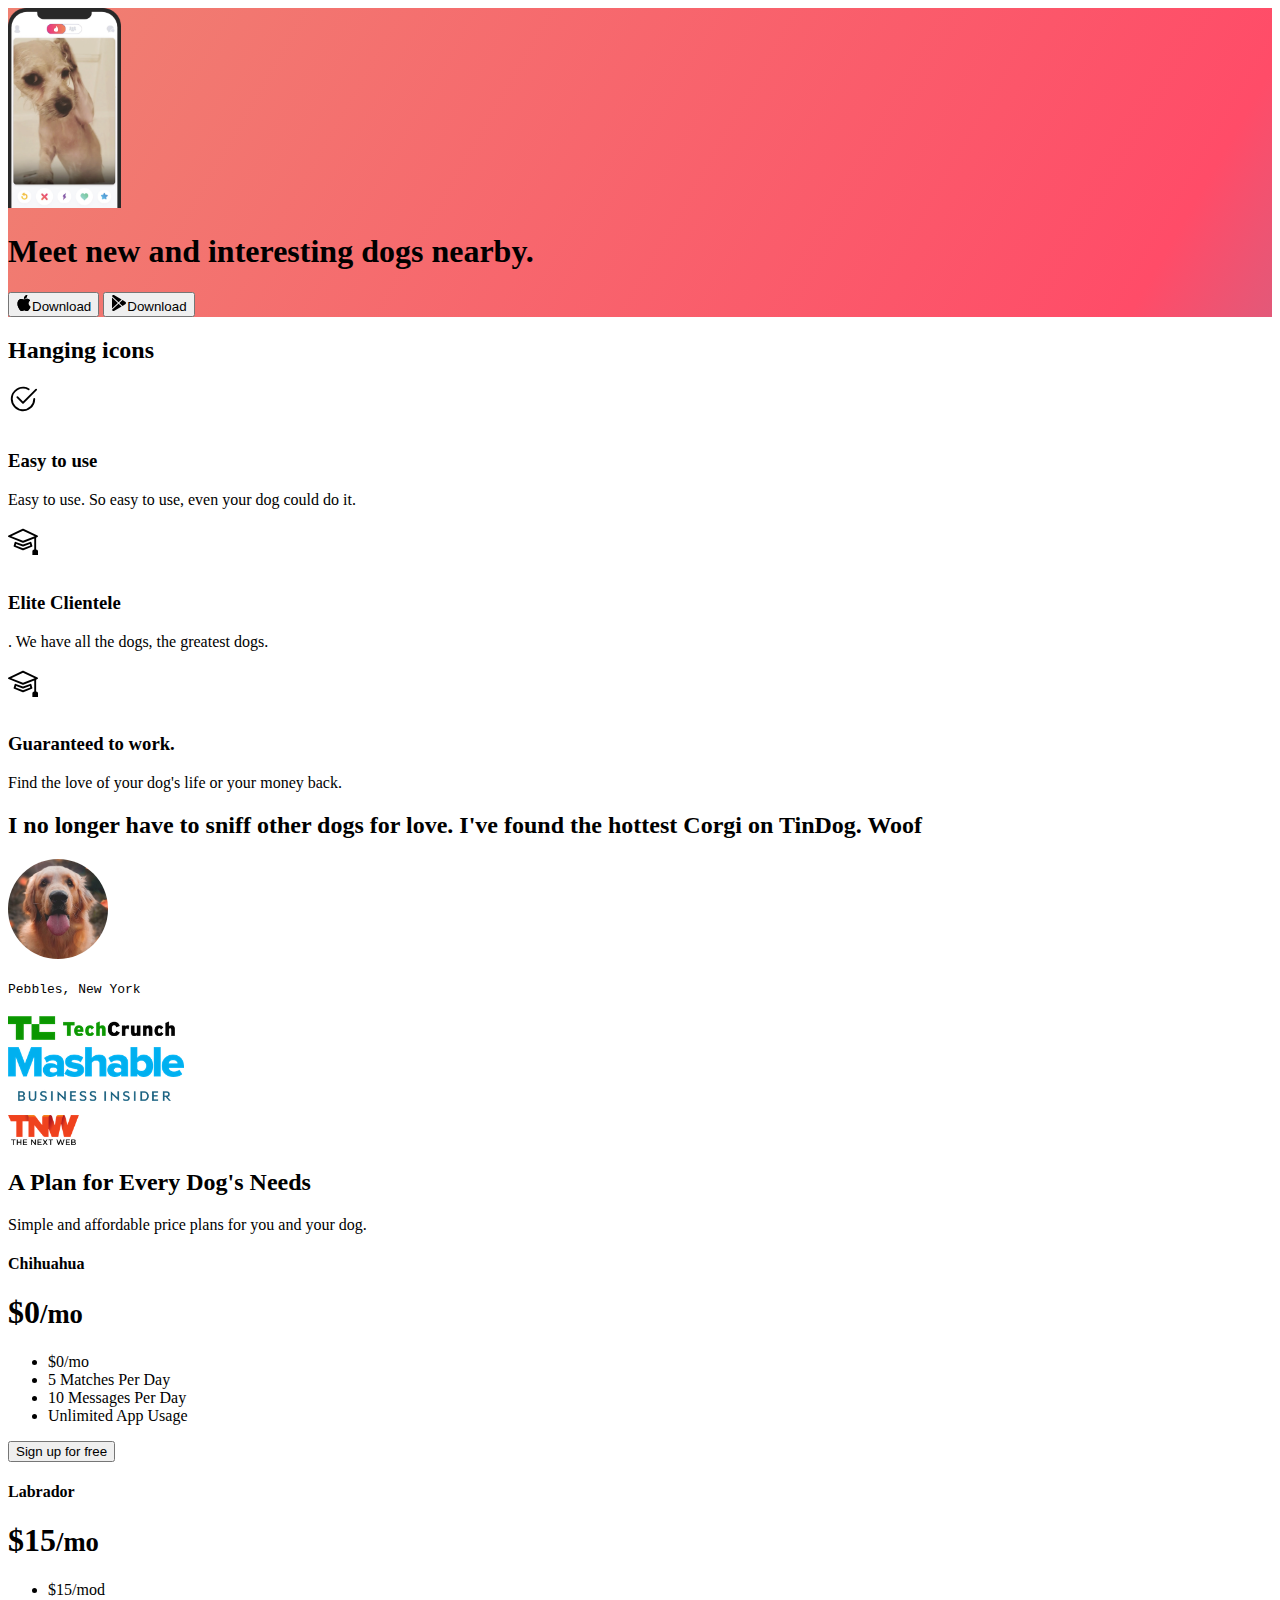
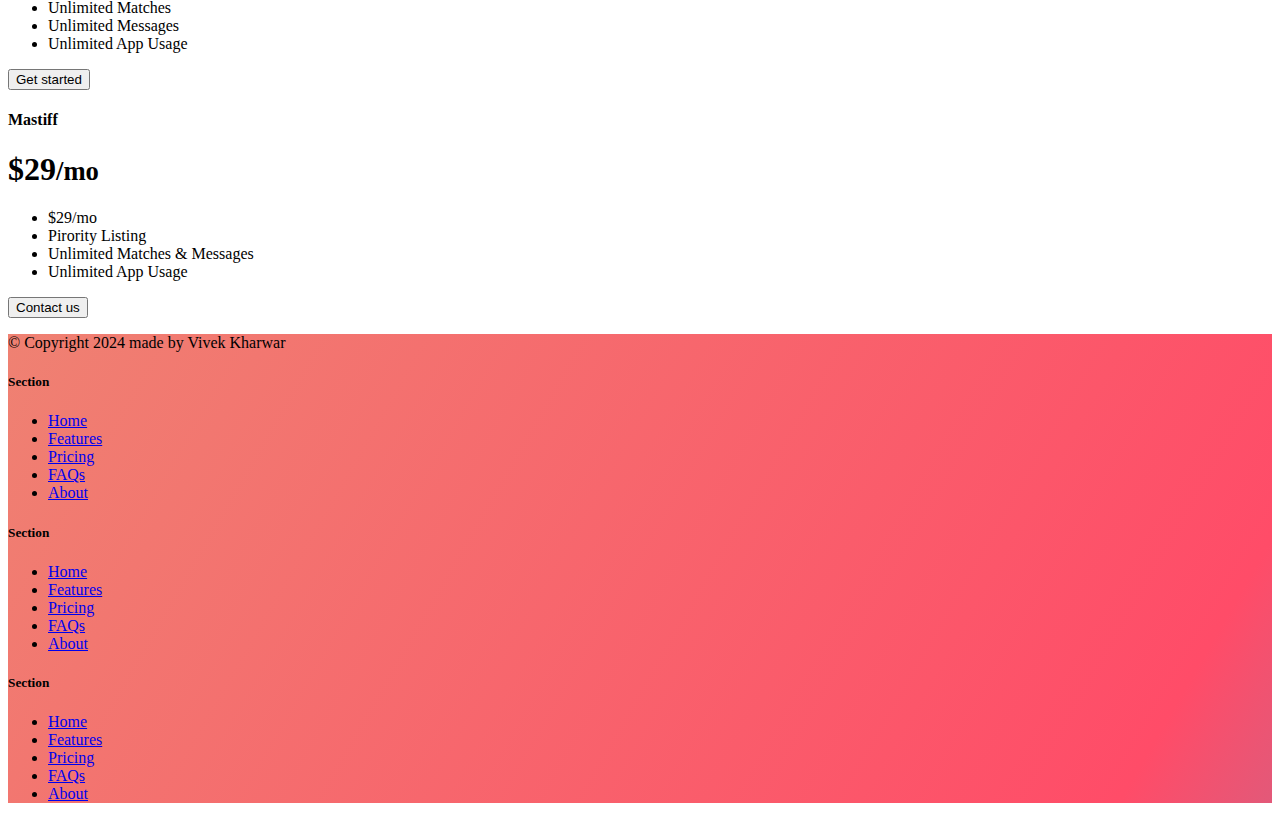
<file: main.html>
<!DOCTYPE html>
<html lang="en">

<head>
  <meta charset="UTF-8">
  <meta name="viewport" content="width=device-width, initial-scale=1.0">
  <title>TinDog</title>
  <link href="https://cdn.jsdelivr.net/npm/bootstrap@5.3.2/dist/css/bootstrap.min.css" rel="stylesheet" integrity="sha384-T3c6CoIi6uLrA9TneNEoa7RxnatzjcDSCmG1MXxSR1GAsXEV/Dwwykc2MPK8M2HN" crossorigin="anonymous">

  <link rel="stylesheet" href="./css/style.css">

</head>


<body>

  <!-- Title -->
  <section id="title" class="gradient-background">
    <div class="container col-xxl-8 px-4 pt-5">
      <div class="row flex-lg-row-reverse align-items-center g-5 pt-5">
        <div class="col-10 col-sm-8 col-lg-6">
          <img src="./images/iphone.png" class="d-block mx-lg-auto img-fluid" alt="app demo" height="200" loading="lazy">
        </div>
        <div class="col-lg-6">
          <h1 class="display-5 fw-bold text-body-emphasis lh-1 mb-3">Meet new and interesting dogs nearby.</h1>
          
          <div class="d-grid gap-2 d-md-flex justify-content-md-start">
            <button type="button" class="btn btn-light btn-lg px-4 me-md-2"><svg xmlns="http://www.w3.org/2000/svg" width="16" height="16" fill="currentColor"
              class="bi bi-apple mb-1" viewBox="0 0 16 16">
<path
                d="M11.182.008C11.148-.03 9.923.023 8.857 1.18c-1.066 1.156-.902 2.482-.878 2.516.024.034 1.52.087 2.475-1.258.955-1.345.762-2.391.728-2.43Zm3.314 11.733c-.048-.096-2.325-1.234-2.113-3.422.212-2.189 1.675-2.789 1.698-2.854.023-.065-.597-.79-1.254-1.157a3.692 3.692 0 0 0-1.563-.434c-.108-.003-.483-.095-1.254.116-.508.139-1.653.589-1.968.607-.316.018-1.256-.522-2.267-.665-.647-.125-1.333.131-1.824.328-.49.196-1.422.754-2.074 2.237-.652 1.482-.311 3.83-.067 4.56.244.729.625 1.924 1.273 2.796.576.984 1.34 1.667 1.659 1.899.319.232 1.219.386 1.843.067.502-.308 1.408-.485 1.766-.472.357.013 1.061.154 1.782.539.571.197 1.111.115 1.652-.105.541-.221 1.324-1.059 2.238-2.758.347-.79.505-1.217.473-1.282Z" />
<path
                d="M11.182.008C11.148-.03 9.923.023 8.857 1.18c-1.066 1.156-.902 2.482-.878 2.516.024.034 1.52.087 2.475-1.258.955-1.345.762-2.391.728-2.43Zm3.314 11.733c-.048-.096-2.325-1.234-2.113-3.422.212-2.189 1.675-2.789 1.698-2.854.023-.065-.597-.79-1.254-1.157a3.692 3.692 0 0 0-1.563-.434c-.108-.003-.483-.095-1.254.116-.508.139-1.653.589-1.968.607-.316.018-1.256-.522-2.267-.665-.647-.125-1.333.131-1.824.328-.49.196-1.422.754-2.074 2.237-.652 1.482-.311 3.83-.067 4.56.244.729.625 1.924 1.273 2.796.576.984 1.34 1.667 1.659 1.899.319.232 1.219.386 1.843.067.502-.308 1.408-.485 1.766-.472.357.013 1.061.154 1.782.539.571.197 1.111.115 1.652-.105.541-.221 1.324-1.059 2.238-2.758.347-.79.505-1.217.473-1.282Z" />
</svg>Download</button>
            <button type="button" class="btn btn-outline-light btn-lg px-4"><svg xmlns="http://www.w3.org/2000/svg" width="16" height="16" fill="currentColor"
              class="bi bi-google-play mb-1" viewBox="0 0 16 16">
<path
                d="M14.222 9.374c1.037-.61 1.037-2.137 0-2.748L11.528 5.04 8.32 8l3.207 2.96 2.694-1.586Zm-3.595 2.116L7.583 8.68 1.03 14.73c.201 1.029 1.36 1.61 2.303 1.055l7.294-4.295ZM1 13.396V2.603L6.846 8 1 13.396ZM1.03 1.27l6.553 6.05 3.044-2.81L3.333.215C2.39-.341 1.231.24 1.03 1.27Z" />
</svg>Download</button>
          </div>
        </div>
      </div>
    </div>
 </section>

  <!-- Features -->
  <section id="features">

    <div class="container px-4 py-5" id="hanging-icons">
      <h2 class="pb-2 border-bottom">Hanging icons</h2>
      <div class="row g-4 py-5 row-cols-1 row-cols-lg-3">
        <div class="col d-flex align-items-start">
          <div class="icon-square text-body-emphasis bg-body-secondary d-inline-flex align-items-center justify-content-center fs-4 flex-shrink-0 me-3">
            <svg xmlns="http://www.w3.org/2000/svg" height="30" fill="currentColor" class="bi bi-check2-circle"
              viewBox="0 0 16 16">
<path
                d="M2.5 8a5.5 5.5 0 0 1 8.25-4.764.5.5 0 0 0 .5-.866A6.5 6.5 0 1 0 14.5 8a.5.5 0 0 0-1 0 5.5 5.5 0 1 1-11 0z" />
<path
                d="M15.354 3.354a.5.5 0 0 0-.708-.708L8 9.293 5.354 6.646a.5.5 0 1 0-.708.708l3 3a.5.5 0 0 0 .708 0l7-7z" />
</svg>
          </div>
          <div>
            <h3 class="fs-2 text-body-emphasis">Easy to use</h3>
            <p>Easy to use.
              So easy to use, even your dog could do it.</p>
            
          </div>
        </div>
        <div class="col d-flex align-items-start">
          <div class="icon-square text-body-emphasis bg-body-secondary d-inline-flex align-items-center justify-content-center fs-4 flex-shrink-0 me-3">
            <svg xmlns="http://www.w3.org/2000/svg" height="30" fill="currentColor" class="bi bi-mortarboard" viewBox="0 0 16 16">
              <path d="M8.211 2.047a.5.5 0 0 0-.422 0l-7.5 3.5a.5.5 0 0 0 .025.917l7.5 3a.5.5 0 0 0 .372 0L14 7.14V13a1 1 0 0 0-1 1v2h3v-2a1 1 0 0 0-1-1V6.739l.686-.275a.5.5 0 0 0 .025-.917l-7.5-3.5ZM8 8.46 1.758 5.965 8 3.052l6.242 2.913L8 8.46Z"/>
              <path d="M4.176 9.032a.5.5 0 0 0-.656.327l-.5 1.7a.5.5 0 0 0 .294.605l4.5 1.8a.5.5 0 0 0 .372 0l4.5-1.8a.5.5 0 0 0 .294-.605l-.5-1.7a.5.5 0 0 0-.656-.327L8 10.466 4.176 9.032Zm-.068 1.873.22-.748 3.496 1.311a.5.5 0 0 0 .352 0l3.496-1.311.22.748L8 12.46l-3.892-1.556Z"/>
              </svg>
          </div>
          <div>
            <h3 class="fs-2 text-body-emphasis">Elite Clientele</h3>
            <p>. We have all the dogs, the greatest dogs.</p>
           
          </div>
        </div>
        <div class="col d-flex align-items-start">
          <div class="icon-square text-body-emphasis bg-body-secondary d-inline-flex align-items-center justify-content-center fs-4 flex-shrink-0 me-3">
            <svg xmlns="http://www.w3.org/2000/svg" height="30" fill="currentColor" class="bi bi-mortarboard" viewBox="0 0 16 16">
              <path d="M8.211 2.047a.5.5 0 0 0-.422 0l-7.5 3.5a.5.5 0 0 0 .025.917l7.5 3a.5.5 0 0 0 .372 0L14 7.14V13a1 1 0 0 0-1 1v2h3v-2a1 1 0 0 0-1-1V6.739l.686-.275a.5.5 0 0 0 .025-.917l-7.5-3.5ZM8 8.46 1.758 5.965 8 3.052l6.242 2.913L8 8.46Z"/>
              <path d="M4.176 9.032a.5.5 0 0 0-.656.327l-.5 1.7a.5.5 0 0 0 .294.605l4.5 1.8a.5.5 0 0 0 .372 0l4.5-1.8a.5.5 0 0 0 .294-.605l-.5-1.7a.5.5 0 0 0-.656-.327L8 10.466 4.176 9.032Zm-.068 1.873.22-.748 3.496 1.311a.5.5 0 0 0 .352 0l3.496-1.311.22.748L8 12.46l-3.892-1.556Z"/>
              </svg>
          </div>
          <div>
            <h3 class="fs-2 text-body-emphasis">Guaranteed to work.</h3>
            <p>Find the love of your dog's life or your money back.</p>
            
          </div>
        </div>
      </div>
    </div>

  </section>
  <!-- Testimonial -->
  <section id="testimonial">
    <div class="my-5">
      <div class="p-5 text-center bg-body-tertiary">
        <div class="container py-5">
          <h2 class="text-body-emphasis">I no longer have to sniff other dogs for love. I've found the hottest Corgi on TinDog. Woof </h2>
          <img class="profile-img mt-5" src=".//images/dog-img.jpg">
          <p class="col-lg-8 mx-auto lead mt-2">
            <code>Pebbles, New York</code> 
            <div>
              <div class="container">
                <div class="row">
                  <div class="col-lg-3 col-sm-12">
                    <img src=".//images/techcrunch.png" height="30">
                  </div>
                  <div class="col-lg-3 col-sm-12">
                    <img src=".//images/mashable.png" height="30">
                  </div>
                  <div class="col-lg-3 col-sm-12">
                    <img src=".//images/bizinsider.png" height="30">
                  </div>
                  <div class="col-lg-3 col-sm-12">
                    <img src=".//images/tnw.png" height="30">
                  </div>
                </div>
              </div>
            </div>
          </p>
        </div>
      </div>
    </div>

  </section>
  <!-- Pricing -->
  <section id="pricing">

    <div class="pricing-header p-3 pb-md-4 mx-auto text-center">
      <h2 class="display-4 fw-normal text-body-emphasis">
        A Plan for Every Dog's Needs</h2>
      <p class="fs-5 text-body-secondary">Simple and affordable price plans for you and your dog.</p>
    </div>

    <div class="row row-cols-1 row-cols-md-3 mb-3 text-center">
      <div class="col">
        <div class="card mb-4 rounded-3 shadow-sm">
          <div class="card-header py-3">
            <h4 class="my-0 fw-normal">Chihuahua</h4>
          </div>
          <div class="card-body">
            <h1 class="card-title pricing-card-title">$0<small class="text-body-secondary fw-light">/mo</small></h1>
            <ul class="list-unstyled mt-3 mb-4">
              <li>$0/mo</li>
              <li>5 Matches Per Day</li>
              <li>10 Messages Per Day</li>
              <li>Unlimited App Usage</li>
            </ul>
            <button type="button" class="w-100 btn btn-lg btn-outline-dark">Sign up for free</button>
          </div>
        </div>
      </div>
      <div class="col">
        <div class="card mb-4 rounded-3 shadow-sm">
          <div class="card-header py-3">
            <h4 class="my-0 fw-normal">Labrador</h4>
          </div>
          <div class="card-body">
            <h1 class="card-title pricing-card-title">$15<small class="text-body-secondary fw-light">/mo</small></h1>
            <ul class="list-unstyled mt-3 mb-4">
              <li>$15/mod</li>
              <li>Unlimited Matches</li>
              <li>Unlimited Messages</li>
              <li>Unlimited App Usage
              </li>
            </ul>
            <button type="button" class="w-100 btn btn-lg btn-dark">Get started</button>
          </div>
        </div>
      </div>
      <div class="col">
        <div class="card mb-4 rounded-3 shadow-sm border-dark">
          <div class="card-header py-3 text-bg-dark border-dark">
            <h4 class="my-0 fw-normal">Mastiff</h4>
          </div>
          <div class="card-body">
            <h1 class="card-title pricing-card-title">$29<small class="text-body-secondary fw-light">/mo</small></h1>
            <ul class="list-unstyled mt-3 mb-4">
              <li>$29/mo</li>
              <li>Pirority Listing</li>
              <li>Unlimited Matches & Messages</li>
              <li>Unlimited App Usage</li>
            </ul>
            <button type="button" class="w-100 btn btn-lg btn-dark">Contact us</button>
          </div>
        </div>  
      </div>
    </div>



  </section>
  <!-- Footer -->
  <section id="footer"class="gradient-background">
    <div class="container">
      <footer class="row row-cols-1 row-cols-sm-2 row-cols-md-5 py-5  ">
        <div class="col mb-3">
          
          <p class="text-body-secondary">© Copyright 2024 made by Vivek Kharwar</p>
        </div>
    
        <div class="col mb-3">
    
        </div>
    
        <div class="col mb-3">
          <h5>Section</h5>
          <ul class="nav flex-column">
            <li class="nav-item mb-2"><a href="#" class="nav-link p-0 text-body-secondary">Home</a></li>
            <li class="nav-item mb-2"><a href="#" class="nav-link p-0 text-body-secondary">Features</a></li>
            <li class="nav-item mb-2"><a href="#" class="nav-link p-0 text-body-secondary">Pricing</a></li>
            <li class="nav-item mb-2"><a href="#" class="nav-link p-0 text-body-secondary">FAQs</a></li>
            <li class="nav-item mb-2"><a href="#" class="nav-link p-0 text-body-secondary">About</a></li>
          </ul>
        </div>
    
        <div class="col mb-3">
          <h5>Section</h5>
          <ul class="nav flex-column">
            <li class="nav-item mb-2"><a href="#" class="nav-link p-0 text-body-secondary">Home</a></li>
            <li class="nav-item mb-2"><a href="#" class="nav-link p-0 text-body-secondary">Features</a></li>
            <li class="nav-item mb-2"><a href="#" class="nav-link p-0 text-body-secondary">Pricing</a></li>
            <li class="nav-item mb-2"><a href="#" class="nav-link p-0 text-body-secondary">FAQs</a></li>
            <li class="nav-item mb-2"><a href="#" class="nav-link p-0 text-body-secondary">About</a></li>
          </ul>
        </div>
    
        <div class="col mb-3">
          <h5>Section</h5>
          <ul class="nav flex-column">
            <li class="nav-item mb-2"><a href="#" class="nav-link p-0 text-body-secondary">Home</a></li>
            <li class="nav-item mb-2"><a href="#" class="nav-link p-0 text-body-secondary">Features</a></li>
            <li class="nav-item mb-2"><a href="#" class="nav-link p-0 text-body-secondary">Pricing</a></li>
            <li class="nav-item mb-2"><a href="#" class="nav-link p-0 text-body-secondary">FAQs</a></li>
            <li class="nav-item mb-2"><a href="#" class="nav-link p-0 text-body-secondary">About</a></li>
          </ul>
        </div>
      </footer>
    </div>

  </section>
</body>

</html>
</file>
<file: css/style.css>
.gradient-background {
  background: linear-gradient(300deg, #00bfff, #ff4c68, #ef8172);
  background-size: 180% 180%;
  animation: gradient-animation 18s ease infinite;
}

@keyframes gradient-animation {
  0% {
    background-position: 0% 50%;
  }
  50% {
    background-position: 100% 50%;
  }
  100% {
    background-position: 0% 50%;
  }
}

.icon-square {
  width: 3rem;
  height: 3rem;
  border-radius: 0.75rem;
}

.profile-img {
  height: 100px;
  border-radius: 50%;
}
</file>
